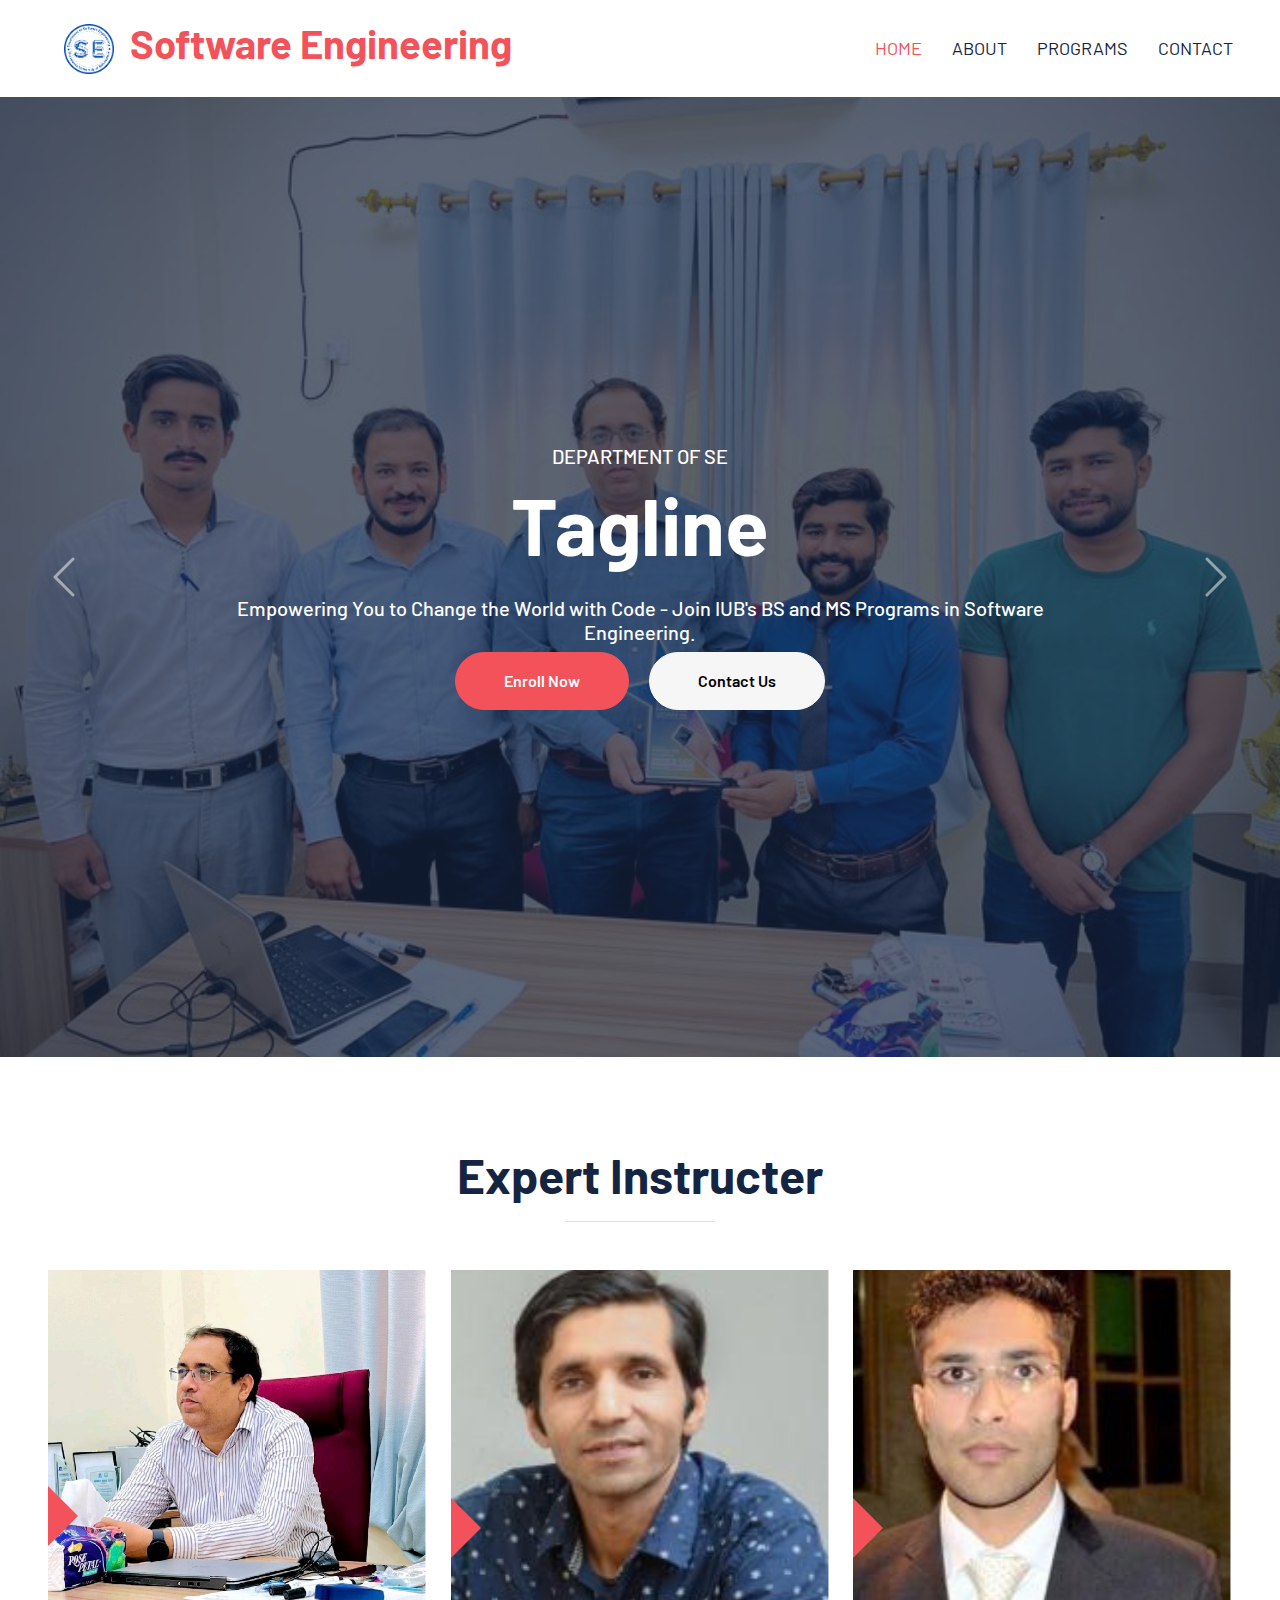
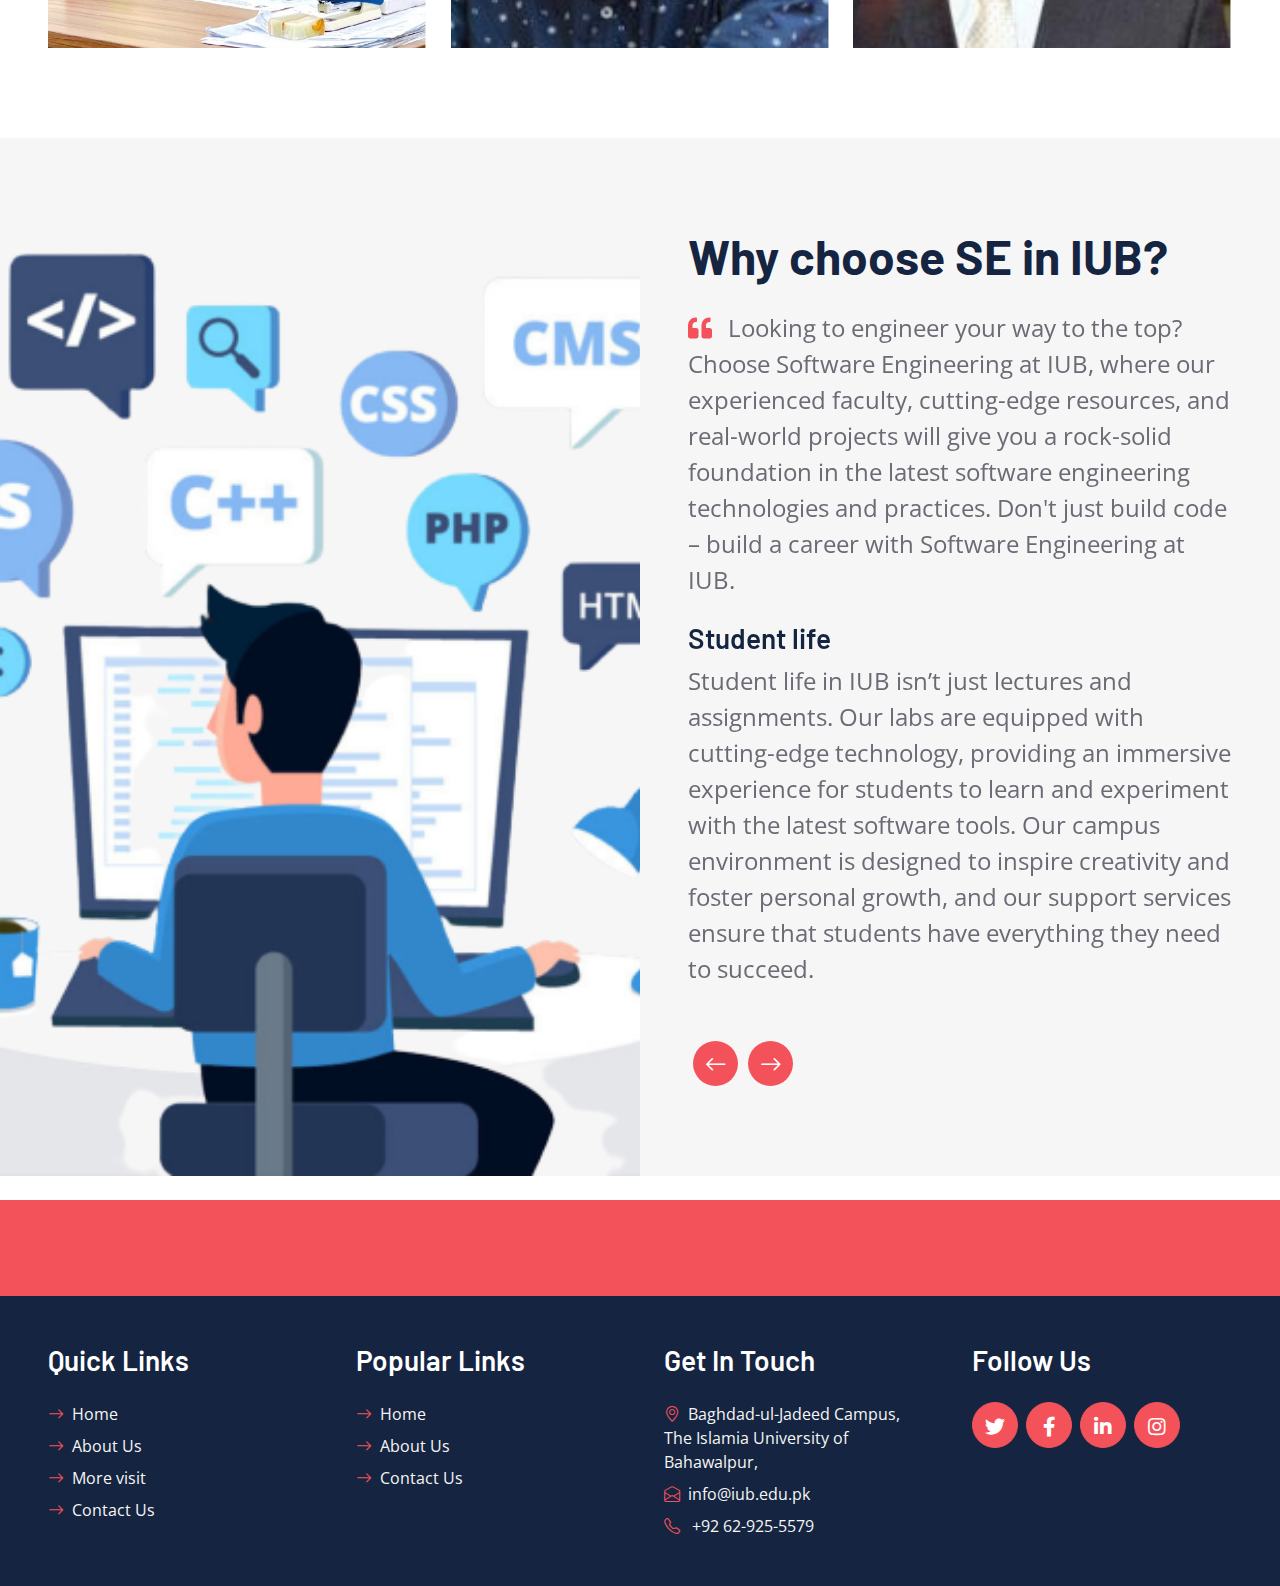
<file: index.html>
<!DOCTYPE html>
<html lang="en">

<head>
    <meta charset="utf-8">
    <title>Home</title>
    <meta content="width=device-width, initial-scale=1.0" name="viewport">
    <meta content="Free HTML Templates" name="keywords">
    <meta content="Free HTML Templates" name="description">

    <!-- Favicon -->
    <link href="img/favicon.ico" rel="icon">

    <!-- Google Web Fonts -->
    <link rel="preconnect" href="https://fonts.googleapis.com">
    <link rel="preconnect" href="https://fonts.gstatic.com" crossorigin>
    <link
        href="https://fonts.googleapis.com/css2?family=Barlow:wght@500;600;700&family=Open+Sans:wght@400;600&display=swap"
        rel="stylesheet">

    <!-- Icon Font Stylesheet -->
    <link href="https://cdnjs.cloudflare.com/ajax/libs/font-awesome/5.10.0/css/all.min.css" rel="stylesheet">
    <link href="https://cdn.jsdelivr.net/npm/bootstrap-icons@1.4.1/font/bootstrap-icons.css" rel="stylesheet">

    <!-- Libraries Stylesheet -->
    <link href="lib/owlcarousel/assets/owl.carousel.min.css" rel="stylesheet">

    <!-- Customized Bootstrap Stylesheet -->
    <link href="css/bootstrap.min.css" rel="stylesheet">

    <!-- Template Stylesheet -->
    <link href="css/style.css" rel="stylesheet">
</head>

<div>



    <!-- Navbar Start -->
    <nav class="navbar navbar-expand-lg bg-white navbar-light shadow-sm px-5 py-3 py-lg-0">
        <a href="index.html" class="navbar-brand p-0">
            <h1 class="m-0  text-primary"><img src="assets/SE.png" width="50px" height="50px" class="m-3"
                    alt="">Software Engineering</h1>
        </a>
        <button class="navbar-toggler" type="button" data-bs-toggle="collapse" data-bs-target="#navbarCollapse">
            <span class="navbar-toggler-icon"></span>
        </button>
        <div class="collapse navbar-collapse" id="navbarCollapse">
            <div class="navbar-nav ms-auto py-0 me-n3">
                <a href="index.html" class="nav-item nav-link active">Home</a>
                <a href="About.html" class="nav-item nav-link">About</a>
                <a href="Programs.html" class="nav-item nav-link">Programs</a>

                <a href="contect.html" class="nav-item nav-link">Contact</a>
            </div>
        </div>
    </nav>
    <!-- Navbar End -->


    <!-- Carousel Start -->
    <div class="container-fluid p-0">
        <div id="header-carousel" class="carousel slide carousel-fade" data-bs-ride="carousel">
            <div class="carousel-inner">
                <div class="carousel-item active">
                    <img class="w-100" src="assets/image_3.jpg" alt="Image">
                    <div class="carousel-caption d-flex flex-column align-items-center justify-content-center">
                        <div class="p-3" style="max-width: 900px;">
                            <h5 class="text-white text-uppercase">Department of SE</h5>
                            <h2 class="display-1 text-white mb-md-4">Tagline</h2>
                            <h5 class="text-white">Empowering You to Change the World with Code - Join IUB's BS and MS
                                Programs in Software Engineering.</h5>
                            <a href="https://www.iub.edu.pk/"
                                class="btn btn-primary py-md-3 px-md-5 me-3 rounded-pill">Enroll Now</a>
                            <a href="contect.html" class="btn btn-secondary py-md-3 px-md-5 rounded-pill">Contact Us</a>
                        </div>
                    </div>
                </div>
                <div class="carousel-item">
                    <img class="w-100" src="assets/image_2.jpg" alt="Image">
                    <div class="carousel-caption d-flex flex-column align-items-center justify-content-center">
                        <div class="p-3" style="max-width: 900px;">
                            <h5 class="text-white text-uppercase">Department of SE</h5>
                            <h2 class="display-1 text-white mb-md-4">Tagline</h2>
                            <h5 class="text-white">Empowering You to Change the World with Code - Join IUB's BS and MS
                                Programs in Software Engineering.</h5>
                            <a href="https://www.iub.edu.pk/"
                                class="btn btn-primary py-md-3 px-md-5 me-3 rounded-pill">Enroll Now</a>
                            <a href="contect.html" class="btn btn-secondary py-md-3 px-md-5 rounded-pill">Contact Us</a>
                        </div>
                    </div>
                </div>
            </div>
            <button class="carousel-control-prev" type="button" data-bs-target="#header-carousel" data-bs-slide="prev">
                <span class="carousel-control-prev-icon" aria-hidden="true"></span>
                <span class="visually-hidden">Previous</span>
            </button>
            <button class="carousel-control-next" type="button" data-bs-target="#header-carousel" data-bs-slide="next">
                <span class="carousel-control-next-icon" aria-hidden="true"></span>
                <span class="visually-hidden">Next</span>
            </button>
        </div>
    </div>
    <!-- Carousel End -->


    <!-- Team Start -->
    <div class="container-fluid py-6 px-5">
        <div class="text-center mx-auto mb-5" style="max-width: 600px;">
            <h1 class="display-5 mb-0">Expert Instructer</h1>
            <hr class="w-25 mx-auto bg-primary">
        </div>
        <div class="row">
            <div class="col-lg-4">
                <div class="team-item position-relative overflow-hidden">
                    <img class="img-fluid w-100" src="assets/chairman.jpg" alt="">
                    <div class="team-text w-100 position-absolute top-50 text-center bg-primary p-4">
                        <h3 class="text-white">Dr.Nadeem Akhter</h3>
                        <p class="text-white text-uppercase mb-0">Chairman - Department of SE</p>
                    </div>
                </div>
            </div>
            <div class="col-lg-4">
                <div class="team-item position-relative overflow-hidden">
                    <img class="img-fluid w-100" src="assets/kazmisab.jpg" alt="">
                    <div class="team-text w-100 position-absolute top-50 text-center bg-primary p-4">
                        <h3 class="text-white">Dr. Syed Rafaqat Hussain</h3>
                        <p class="text-white text-uppercase mb-0">Associate Professor | Deputy Director (QEC)
                            PhD-Computer Science</p>
                    </div>
                </div>
            </div>
            <div class="col-lg-4">
                <div class="team-item position-relative overflow-hidden">
                    <img class="img-fluid w-100" src="assets/thumb-daler-1638340928.jpg" alt="">
                    <div class="team-text w-100 position-absolute top-50 text-center bg-primary p-4">
                        <h3 class="text-white">Dr. Malik Daler Ali Awan</h3>
                        <p class="text-white text-uppercase mb-0">Lecturer | PhD (Doctor of Philosophy in Computer
                            Science)</p>
                    </div>
                </div>
            </div>
        </div>
    </div>
    <!-- Team End -->


    <!-- Testimonial Start -->
    <div class="container-fluid bg-secondary p-0">
        <div class="row g-0">
            <div class="col-lg-6" style="min-height: 500px;">
                <div class="position-relative h-100">
                    <img class="position-absolute w-100 h-100" src="assets/header.png" style="object-fit: cover;">
                </div>
            </div>
            <div class="col-lg-6 py-6 px-5">
                <h1 class="display-5 mb-4">Why choose SE in IUB?</h1>
                <div class="owl-carousel testimonial-carousel">
                    <div class="testimonial-item">
                        <p class="fs-4 fw-normal mb-4"><i class="fa fa-quote-left text-primary me-3"></i>Looking to
                            engineer your way to the top? Choose Software Engineering at IUB, where our experienced
                            faculty, cutting-edge resources, and real-world projects will give you a rock-solid
                            foundation in the latest software engineering technologies and practices. Don't just build
                            code – build a career with Software Engineering at IUB.</p>
                        <h3>Student life</h3>
                        <p class="fs-4 fw-normal mb-4">Student life in IUB isn’t just lectures and assignments. Our labs
                            are equipped with
                            cutting-edge technology, providing an immersive experience for students to learn and
                            experiment with the latest software tools. Our campus environment is designed to inspire
                            creativity and foster personal growth, and our support services ensure that students have
                            everything they need to succeed.</p>
                        <div class="d-flex align-items-center">


                        </div>
                    </div>
                    <div class="testimonial-item">
                        <h3>Current students</h3>
                        <p class="fs-4 fw-normal mb-4"><i class="fa fa-quote-left text-primary me-3"></i>As a current
                            student, you'll have access to our cutting-edge labs, state-of-the-art software, and
                            exceptional faculty. Our support services, including academic advising and career
                            counseling, are here to help you navigate your academic journey and prepare for your future
                            career.
                        </p>
                        
                    </div>
                </div>
            </div>
        </div>
    </div><br>
    <!-- Testimonial End -->


    


    <!-- Footer Start -->
    <div class="container-fluid bg-primary text-secondary p-5">
        <div class="row g-5">
            <!-- <div class="col-12 text-center">
                <h1 class="display-5 mb-4">Stay Update!!!</h1>
                <form class="mx-auto" style="max-width: 600px;">
                    <div class="input-group">
                        <input type="text" class="form-control border-white p-3" placeholder="Your Email">
                        <button class="btn btn-dark px-4">Sign Up</button>
                    </div>
                </form>
            </div> -->
        </div>
    </div>
    <div class="container-fluid bg-dark text-secondary p-5">
        <div class="row g-5">
            <div class="col-lg-3 col-md-6">
                <h3 class="text-white mb-4">Quick Links</h3>
                <div class="d-flex flex-column justify-content-start">
                    <a class="text-secondary mb-2" href="index.html"><i class="bi bi-arrow-right text-primary me-2"></i>Home</a>
                    <a class="text-secondary mb-2" href="About.html"><i class="bi bi-arrow-right text-primary me-2"></i>About
                        Us</a>
                   
                    <a class="text-secondary mb-2" href="https://www.iub.edu.pk/"><i class="bi bi-arrow-right text-primary me-2"></i>More
                        visit</a>
                    <a class="text-secondary" href="#"><i class="bi bi-arrow-right text-primary me-2"></i>Contact Us</a>
                </div>
            </div>
            <div class="col-lg-3 col-md-6">
                <h3 class="text-white mb-4">Popular Links</h3>
                <div class="d-flex flex-column justify-content-start">
                    <a class="text-secondary mb-2" href="index.html"><i class="bi bi-arrow-right text-primary me-2"></i>Home</a>
                    <a class="text-secondary mb-2" href="About.html"><i class="bi bi-arrow-right text-primary me-2"></i>About
                        Us</a>
                    
                    
                    <a class="text-secondary" href="contect.html"><i class="bi bi-arrow-right text-primary me-2"></i>Contact Us</a>
                </div>
            </div>
            <div class="col-lg-3 col-md-6">
                <h3 class="text-white mb-4">Get In Touch</h3>
                <p class="mb-2"><i class="bi bi-geo-alt text-primary me-2"></i>Baghdad-ul-Jadeed Campus, The Islamia University of Bahawalpur,</p>
                <p class="mb-2"><i class="bi bi-envelope-open text-primary me-2"></i>info@iub.edu.pk</p>
                <p class="mb-0"><i class="bi bi-telephone text-primary me-2"></i> +92 62-925-5579 </p>
            </div>
            <div class="col-lg-3 col-md-6">
                <h3 class="text-white mb-4">Follow Us</h3>
                <div class="d-flex">
                    <a class="btn btn-lg btn-primary btn-lg-square rounded-circle me-2" href="#"><i
                            class="fab fa-twitter fw-normal"></i></a>
                    <a class="btn btn-lg btn-primary btn-lg-square rounded-circle me-2" href="#"><i
                            class="fab fa-facebook-f fw-normal"></i></a>
                    <a class="btn btn-lg btn-primary btn-lg-square rounded-circle me-2" href="#"><i
                            class="fab fa-linkedin-in fw-normal"></i></a>
                    <a class="btn btn-lg btn-primary btn-lg-square rounded-circle" href="#"><i
                            class="fab fa-instagram fw-normal"></i></a>
                </div>
            </div>
        </div>
    </div>
    
    <!-- Footer End -->


    <!-- Back to Top -->
    <a href="#" class="btn btn-lg btn-primary btn-lg-square rounded-circle back-to-top"><i
            class="bi bi-arrow-up"></i></a>


    <!-- JavaScript Libraries -->
    <script src="https://code.jquery.com/jquery-3.4.1.min.js"></script>
    <script src="https://cdn.jsdelivr.net/npm/bootstrap@5.0.0/dist/js/bootstrap.bundle.min.js"></script>
    <script src="lib/easing/easing.min.js"></script>
    <script src="lib/waypoints/waypoints.min.js"></script>
    <script src="lib/owlcarousel/owl.carousel.min.js"></script>

    <!--  Javascript -->
    <script src="js/main.js"></script>
    </body>

</html>
</file>
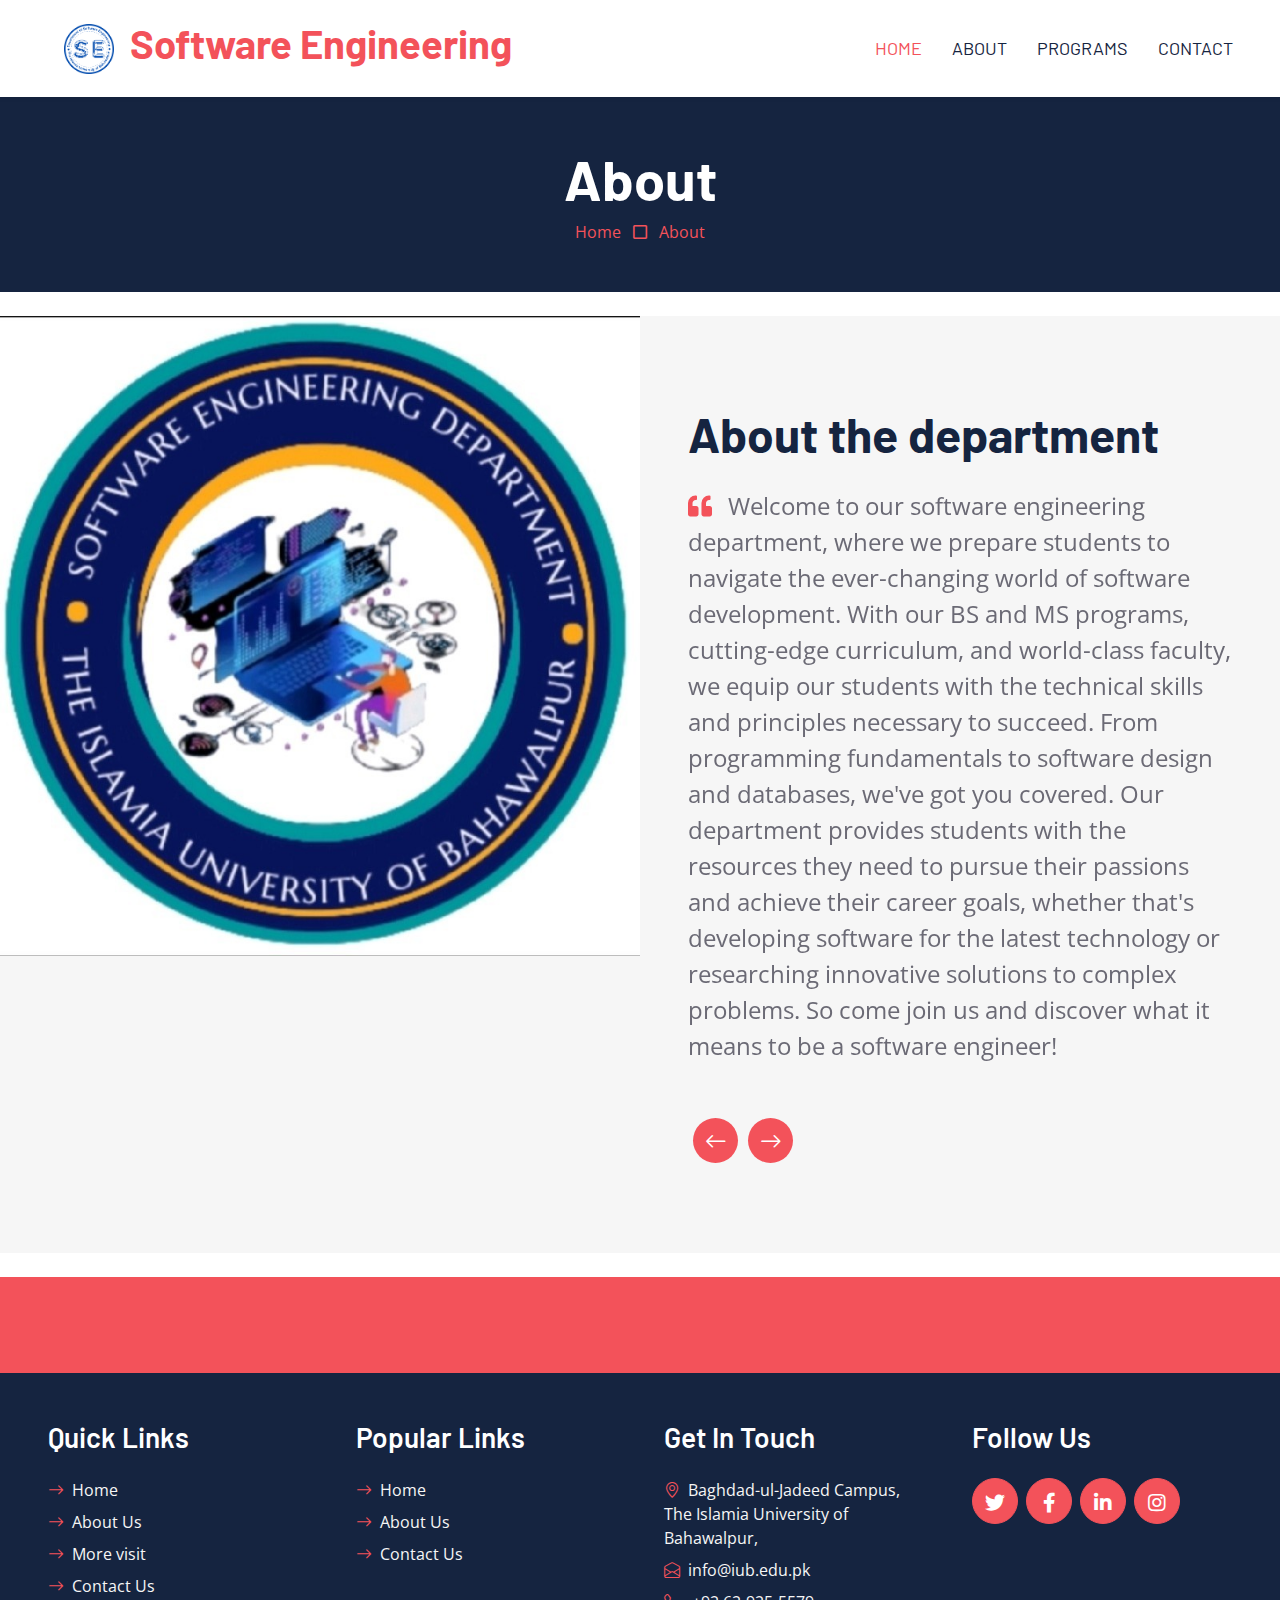
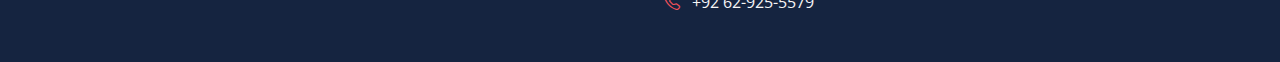
<file: About.html>
<!DOCTYPE html>
<html lang="en">

<head>
    <meta charset="utf-8">
    <title>About</title>
    <meta content="width=device-width, initial-scale=1.0" name="viewport">
    <meta content="Free HTML Templates" name="keywords">
    <meta content="Free HTML Templates" name="description">

    <!-- Favicon -->
    <link href="img/favicon.ico" rel="icon">

    <!-- Google Web Fonts -->
    <link rel="preconnect" href="https://fonts.googleapis.com">
    <link rel="preconnect" href="https://fonts.gstatic.com" crossorigin>
    <link
        href="https://fonts.googleapis.com/css2?family=Barlow:wght@500;600;700&family=Open+Sans:wght@400;600&display=swap"
        rel="stylesheet">

    <!-- Icon Font Stylesheet -->
    <link href="https://cdnjs.cloudflare.com/ajax/libs/font-awesome/5.10.0/css/all.min.css" rel="stylesheet">
    <link href="https://cdn.jsdelivr.net/npm/bootstrap-icons@1.4.1/font/bootstrap-icons.css" rel="stylesheet">

    <!-- Libraries Stylesheet -->
    <link href="lib/owlcarousel/assets/owl.carousel.min.css" rel="stylesheet">

    <!-- Customized Bootstrap Stylesheet -->
    <link href="css/bootstrap.min.css" rel="stylesheet">

    <!-- Template Stylesheet -->
    <link href="css/style.css" rel="stylesheet">
</head>

<div>

    <!-- Navbar Start -->
    <nav class="navbar navbar-expand-lg bg-white navbar-light shadow-sm px-5 py-3 py-lg-0">
        <a href="index.html" class="navbar-brand p-0">
            <h1 class="m-0  text-primary"><img src="assets/SE.png" width="50px" height="50px" class="m-3"
                    alt="">Software Engineering</h1>
        </a>
        <button class="navbar-toggler" type="button" data-bs-toggle="collapse" data-bs-target="#navbarCollapse">
            <span class="navbar-toggler-icon"></span>
        </button>
        <div class="collapse navbar-collapse" id="navbarCollapse">
            <div class="navbar-nav ms-auto py-0 me-n3">
                <a href="index.html" class="nav-item nav-link active">Home</a>
                <a href="About.html" class="nav-item nav-link">About</a>
                <a href="Programs.html" class="nav-item nav-link">Programs</a>

                <a href="contect.html" class="nav-item nav-link">Contact</a>
            </div>
        </div>
    </nav>
    <!-- Navbar End -->

    <!-- Page Header Start -->
    <div class="container-fluid bg-dark p-5">
        <div class="row">
            <div class="col-12 text-center">
                <h1 class="display-4 text-white">About</h1>
                <a href="index.html">Home</a>
                <i class="far fa-square text-primary px-2"></i>
                <a href="About.html">About</a>
            </div>
        </div>
    </div><br>
    <!-- Page Header End -->

    <!-- Testimonial Start -->
    <div class="container-fluid bg-secondary p-0">
        <div class="row g-0">
            <div class="col-lg-6" style="min-height: 500px;">
                <div class="position-relative h-100">
                    <img class="position-absolute w-10px h-10px" src="assets/logo 2.jpg" style="object-fit: cover;" width="100%">
                </div>
            </div>
            <div class="col-lg-6 py-6 px-5">
                <h1 class="display-5 mb-4">About the department</h1>
                <div class="owl-carousel testimonial-carousel">
                    <div class="testimonial-item">
                        <p class="fs-4 fw-normal mb-4"><i class="fa fa-quote-left text-primary me-3"></i>Welcome to our
                            software engineering department, where we prepare students to navigate the ever-changing
                            world of software development. With our BS and MS programs, cutting-edge curriculum, and
                            world-class faculty, we equip our students with the technical skills and principles
                            necessary to succeed. From programming fundamentals to software design and databases, we've
                            got you covered. Our department provides students with the resources they need to pursue
                            their passions and achieve their career goals, whether that's developing software for the
                            latest technology or researching innovative solutions to complex problems. So come join us
                            and discover what it means to be a software engineer!</p>


                        <div class="d-flex align-items-center">


                        </div>
                    </div>
                    <div class="testimonial-item">
                        <h3>Academics</h3>
                        <p class="fs-4 fw-normal mb-4"><i class="fa fa-quote-left text-primary me-3"></i>Our software
                            engineering program features a credit hour system covering programming, software design, and
                            databases. With a rigorous curriculum, we prepare students with technical skills and
                            principles for success in the field. Our tailored education and research opportunities equip
                            students for their chosen career path.</p>

                    </div>
                </div>
            </div>
        </div>
    </div><br>
    <!-- Testimonial End -->

    <!-- Footer Start -->
    <div class="container-fluid bg-primary text-secondary p-5">
        <div class="row g-5">
            <!-- <div class="col-12 text-center">
                <h1 class="display-5 mb-4">Stay Update!!!</h1>
                <form class="mx-auto" style="max-width: 600px;">
                    <div class="input-group">
                        <input type="text" class="form-control border-white p-3" placeholder="Your Email">
                        <button class="btn btn-dark px-4">Sign Up</button>
                    </div>
                </form>
            </div> -->
        </div>
    </div>
    <div class="container-fluid bg-dark text-secondary p-5">
        <div class="row g-5">
            <div class="col-lg-3 col-md-6">
                <h3 class="text-white mb-4">Quick Links</h3>
                <div class="d-flex flex-column justify-content-start">
                    <a class="text-secondary mb-2" href="index.html"><i
                            class="bi bi-arrow-right text-primary me-2"></i>Home</a>
                    <a class="text-secondary mb-2" href="About.html"><i
                            class="bi bi-arrow-right text-primary me-2"></i>About
                        Us</a>

                    <a class="text-secondary mb-2" href="https://www.iub.edu.pk/"><i
                            class="bi bi-arrow-right text-primary me-2"></i>More
                        visit</a>
                    <a class="text-secondary" href="#"><i class="bi bi-arrow-right text-primary me-2"></i>Contact Us</a>
                </div>
            </div>
            <div class="col-lg-3 col-md-6">
                <h3 class="text-white mb-4">Popular Links</h3>
                <div class="d-flex flex-column justify-content-start">
                    <a class="text-secondary mb-2" href="index.html"><i
                            class="bi bi-arrow-right text-primary me-2"></i>Home</a>
                    <a class="text-secondary mb-2" href="About.html"><i
                            class="bi bi-arrow-right text-primary me-2"></i>About
                        Us</a>


                    <a class="text-secondary" href="contect.html"><i
                            class="bi bi-arrow-right text-primary me-2"></i>Contact Us</a>
                </div>
            </div>
            <div class="col-lg-3 col-md-6">
                <h3 class="text-white mb-4">Get In Touch</h3>
                <p class="mb-2"><i class="bi bi-geo-alt text-primary me-2"></i>Baghdad-ul-Jadeed Campus, The Islamia
                    University of Bahawalpur,</p>
                <p class="mb-2"><i class="bi bi-envelope-open text-primary me-2"></i>info@iub.edu.pk</p>
                <p class="mb-0"><i class="bi bi-telephone text-primary me-2"></i> +92 62-925-5579 </p>
            </div>
            <div class="col-lg-3 col-md-6">
                <h3 class="text-white mb-4">Follow Us</h3>
                <div class="d-flex">
                    <a class="btn btn-lg btn-primary btn-lg-square rounded-circle me-2" href="#"><i
                            class="fab fa-twitter fw-normal"></i></a>
                    <a class="btn btn-lg btn-primary btn-lg-square rounded-circle me-2" href="#"><i
                            class="fab fa-facebook-f fw-normal"></i></a>
                    <a class="btn btn-lg btn-primary btn-lg-square rounded-circle me-2" href="#"><i
                            class="fab fa-linkedin-in fw-normal"></i></a>
                    <a class="btn btn-lg btn-primary btn-lg-square rounded-circle" href="#"><i
                            class="fab fa-instagram fw-normal"></i></a>
                </div>
            </div>
        </div>
    </div>

    <!-- Footer End -->


    <!-- Back to Top -->
    <a href="#" class="btn btn-lg btn-primary btn-lg-square rounded-circle back-to-top"><i
            class="bi bi-arrow-up"></i></a>


    <!-- JavaScript Libraries -->
    <script src="https://code.jquery.com/jquery-3.4.1.min.js"></script>
    <script src="https://cdn.jsdelivr.net/npm/bootstrap@5.0.0/dist/js/bootstrap.bundle.min.js"></script>
    <script src="lib/easing/easing.min.js"></script>
    <script src="lib/waypoints/waypoints.min.js"></script>
    <script src="lib/owlcarousel/owl.carousel.min.js"></script>

    <!--  Javascript -->
    <script src="js/main.js"></script>
    </body>

</html>
</file>
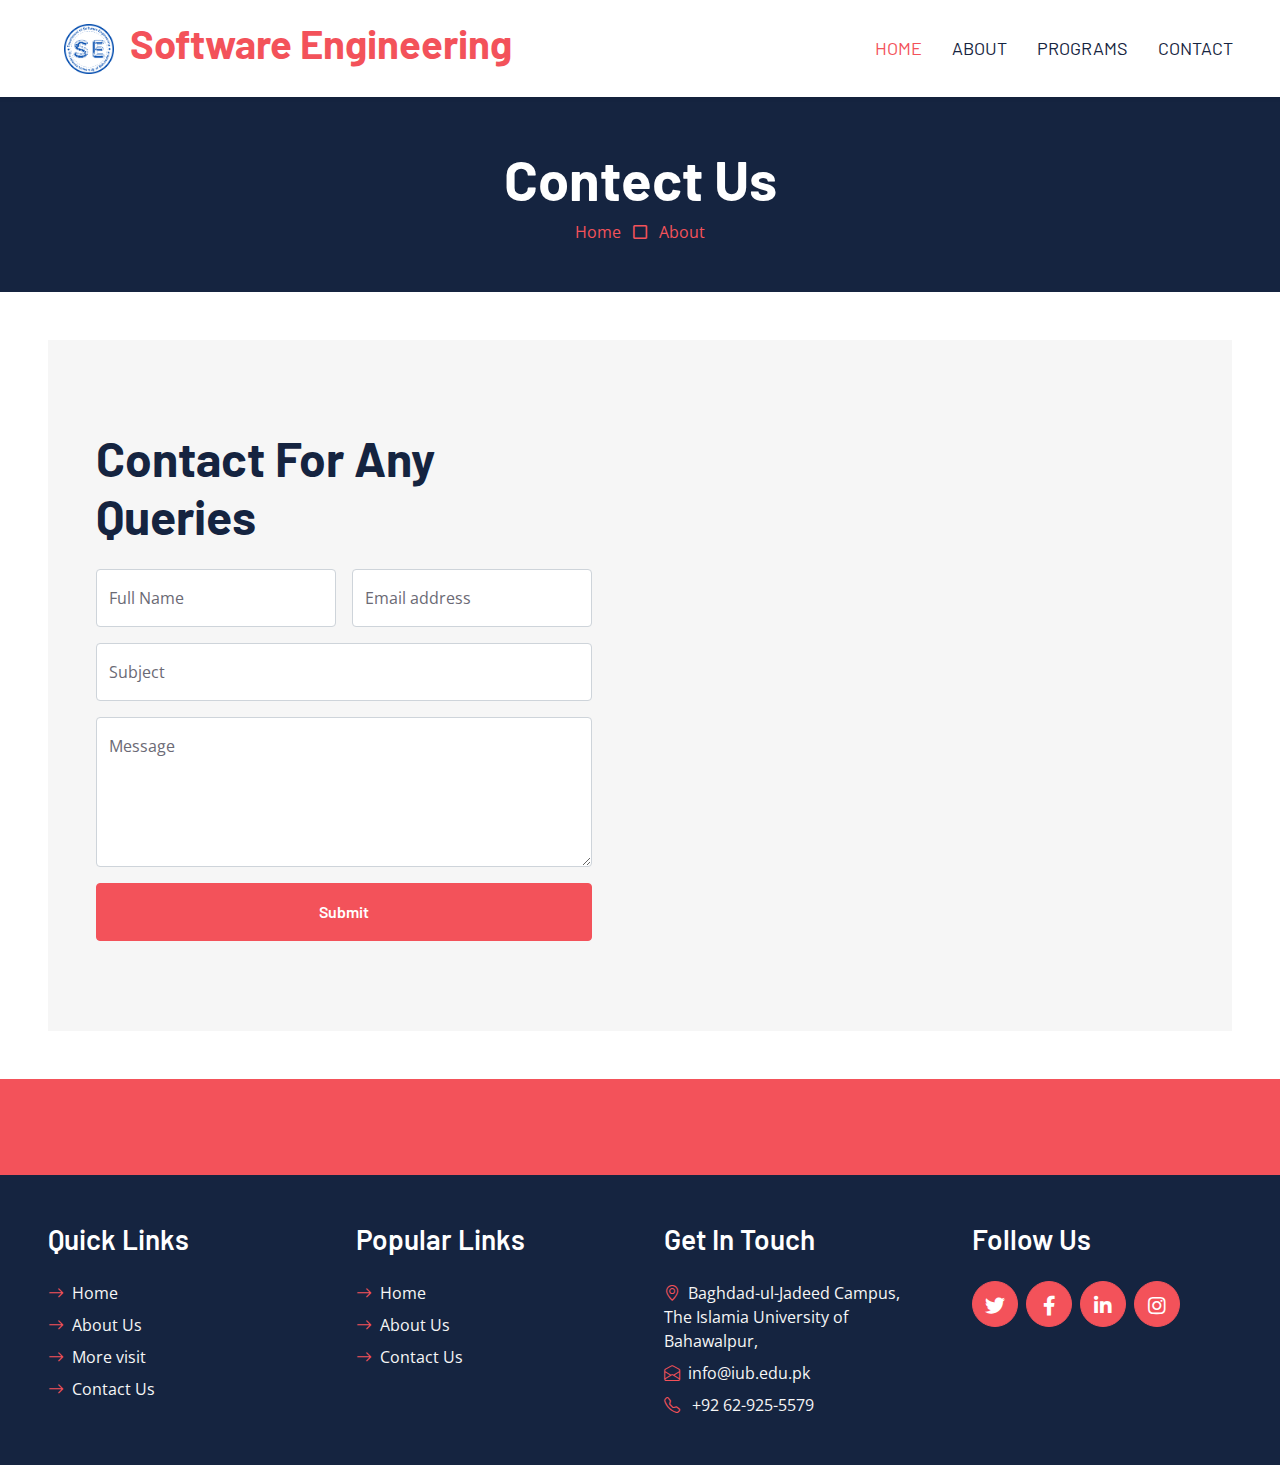
<file: contect.html>
<!DOCTYPE html>
<html lang="en">

<head>
    <meta charset="utf-8">
    <title>Content Us</title>
    <meta content="width=device-width, initial-scale=1.0" name="viewport">
    <meta content="Free HTML Templates" name="keywords">
    <meta content="Free HTML Templates" name="description">

    <!-- Favicon -->
    <link href="img/favicon.ico" rel="icon">

    <!-- Google Web Fonts -->
    <link rel="preconnect" href="https://fonts.googleapis.com">
    <link rel="preconnect" href="https://fonts.gstatic.com" crossorigin>
    <link
        href="https://fonts.googleapis.com/css2?family=Barlow:wght@500;600;700&family=Open+Sans:wght@400;600&display=swap"
        rel="stylesheet">

    <!-- Icon Font Stylesheet -->
    <link href="https://cdnjs.cloudflare.com/ajax/libs/font-awesome/5.10.0/css/all.min.css" rel="stylesheet">
    <link href="https://cdn.jsdelivr.net/npm/bootstrap-icons@1.4.1/font/bootstrap-icons.css" rel="stylesheet">

    <!-- Libraries Stylesheet -->
    <link href="lib/owlcarousel/assets/owl.carousel.min.css" rel="stylesheet">

    <!-- Customized Bootstrap Stylesheet -->
    <link href="css/bootstrap.min.css" rel="stylesheet">

    <!-- Template Stylesheet -->
    <link href="css/style.css" rel="stylesheet">
</head>

<div>



    <!-- Navbar Start -->
    <nav class="navbar navbar-expand-lg bg-white navbar-light shadow-sm px-5 py-3 py-lg-0">
        <a href="index.html" class="navbar-brand p-0">
            <h1 class="m-0  text-primary"><img src="assets/SE.png" width="50px" height="50px" class="m-3"
                    alt="">Software Engineering</h1>
        </a>
        <button class="navbar-toggler" type="button" data-bs-toggle="collapse" data-bs-target="#navbarCollapse">
            <span class="navbar-toggler-icon"></span>
        </button>
        <div class="collapse navbar-collapse" id="navbarCollapse">
            <div class="navbar-nav ms-auto py-0 me-n3">
                <a href="index.html" class="nav-item nav-link active">Home</a>
                <a href="About.html" class="nav-item nav-link">About</a>
                <a href="Programs.html" class="nav-item nav-link">Programs</a>

                <a href="contect.html" class="nav-item nav-link">Contact</a>
            </div>
        </div>
    </nav>
    <!-- Navbar End -->

    <!-- Page Header Start -->
    <div class="container-fluid bg-dark p-5">
        <div class="row">
            <div class="col-12 text-center">
                <h1 class="display-4 text-white">Contect Us</h1>
                <a href="index.html">Home</a>
                <i class="far fa-square text-primary px-2"></i>
                <a href="About.html">About</a>
            </div>
        </div>
    </div>
    <!-- Page Header End -->

 <!-- Contact Start -->
 <div class="m-5 ">
 <div class="container-fluid bg-secondary px-0">
    <div class="row g-0">
        <div class="col-lg-6 py-6 px-5">
            <h1 class="display-5 mb-4">Contact For Any Queries</h1>
            <form>
                <div class="row g-3">
                    <div class="col-6">
                        <div class="form-floating">
                            <input type="text" class="form-control" id="form-floating-1" placeholder="John Doe">
                            <label class="Email" for="form-floating-1 align-items-center">Full Name</label>
                        </div>
                    </div>
                    <div class="col-6">
                        <div class="form-floating">
                            <input type="email" class="form-control" id="form-floating-2" placeholder="name@example.com">
                            <label class="Email" for="form-floating-2">Email address</label>
                        </div>
                    </div>
                    <div class="col-12">
                        <div class="form-floating">
                            <input type="text" class="form-control" id="form-floating-3" placeholder="Subject">
                            <label for="form-floating-3">Subject</label>
                        </div>
                    </div>
                    <div class="col-12">
                        <div class="form-floating">
                            <textarea class="form-control" placeholder="Message" id="form-floating-4" style="height: 150px"></textarea>
                            <label for="form-floating-4">Message</label>
                          </div>
                    </div>
                    <div class="col-12">
                        <button class="btn btn-primary w-100 py-3" type="submit">Submit</button>
                    </div>
                </div>
            </form>
        </div>
       
        </div>
    </div>
</div></div>
<!-- Contact End -->

    <!-- Footer Start -->
    <div class="container-fluid bg-primary text-secondary p-5">
        <div class="row g-5">
            <!-- <div class="col-12 text-center">
                <h1 class="display-5 mb-4">Stay Update!!!</h1>
                <form class="mx-auto" style="max-width: 600px;">
                    <div class="input-group">
                        <input type="text" class="form-control border-white p-3" placeholder="Your Email">
                        <button class="btn btn-dark px-4">Sign Up</button>
                    </div>
                </form>
            </div> -->
        </div>
    </div>
    <div class="container-fluid bg-dark text-secondary p-5">
        <div class="row g-5">
            <div class="col-lg-3 col-md-6">
                <h3 class="text-white mb-4">Quick Links</h3>
                <div class="d-flex flex-column justify-content-start">
                    <a class="text-secondary mb-2" href="index.html"><i
                            class="bi bi-arrow-right text-primary me-2"></i>Home</a>
                    <a class="text-secondary mb-2" href="About.html"><i
                            class="bi bi-arrow-right text-primary me-2"></i>About
                        Us</a>

                    <a class="text-secondary mb-2" href="https://www.iub.edu.pk/"><i
                            class="bi bi-arrow-right text-primary me-2"></i>More
                        visit</a>
                    <a class="text-secondary" href="#"><i class="bi bi-arrow-right text-primary me-2"></i>Contact Us</a>
                </div>
            </div>
            <div class="col-lg-3 col-md-6">
                <h3 class="text-white mb-4">Popular Links</h3>
                <div class="d-flex flex-column justify-content-start">
                    <a class="text-secondary mb-2" href="index.html"><i
                            class="bi bi-arrow-right text-primary me-2"></i>Home</a>
                    <a class="text-secondary mb-2" href="About.html"><i
                            class="bi bi-arrow-right text-primary me-2"></i>About
                        Us</a>


                    <a class="text-secondary" href="contect.html"><i
                            class="bi bi-arrow-right text-primary me-2"></i>Contact Us</a>
                </div>
            </div>
            <div class="col-lg-3 col-md-6">
                <h3 class="text-white mb-4">Get In Touch</h3>
                <p class="mb-2"><i class="bi bi-geo-alt text-primary me-2"></i>Baghdad-ul-Jadeed Campus, The Islamia
                    University of Bahawalpur,</p>
                <p class="mb-2"><i class="bi bi-envelope-open text-primary me-2"></i>info@iub.edu.pk</p>
                <p class="mb-0"><i class="bi bi-telephone text-primary me-2"></i> +92 62-925-5579 </p>
            </div>
            <div class="col-lg-3 col-md-6">
                <h3 class="text-white mb-4">Follow Us</h3>
                <div class="d-flex">
                    <a class="btn btn-lg btn-primary btn-lg-square rounded-circle me-2" href="#"><i
                            class="fab fa-twitter fw-normal"></i></a>
                    <a class="btn btn-lg btn-primary btn-lg-square rounded-circle me-2" href="#"><i
                            class="fab fa-facebook-f fw-normal"></i></a>
                    <a class="btn btn-lg btn-primary btn-lg-square rounded-circle me-2" href="#"><i
                            class="fab fa-linkedin-in fw-normal"></i></a>
                    <a class="btn btn-lg btn-primary btn-lg-square rounded-circle" href="#"><i
                            class="fab fa-instagram fw-normal"></i></a>
                </div>
            </div>
        </div>
    </div>

    <!-- Footer End -->


    <!-- Back to Top -->
    <a href="#" class="btn btn-lg btn-primary btn-lg-square rounded-circle back-to-top"><i
            class="bi bi-arrow-up"></i></a>


    <!-- JavaScript Libraries -->
    <script src="https://code.jquery.com/jquery-3.4.1.min.js"></script>
    <script src="https://cdn.jsdelivr.net/npm/bootstrap@5.0.0/dist/js/bootstrap.bundle.min.js"></script>
    <script src="lib/easing/easing.min.js"></script>
    <script src="lib/waypoints/waypoints.min.js"></script>
    <script src="lib/owlcarousel/owl.carousel.min.js"></script>

    <!--  Javascript -->
    <script src="js/main.js"></script>
    </body>

</html>
</file>
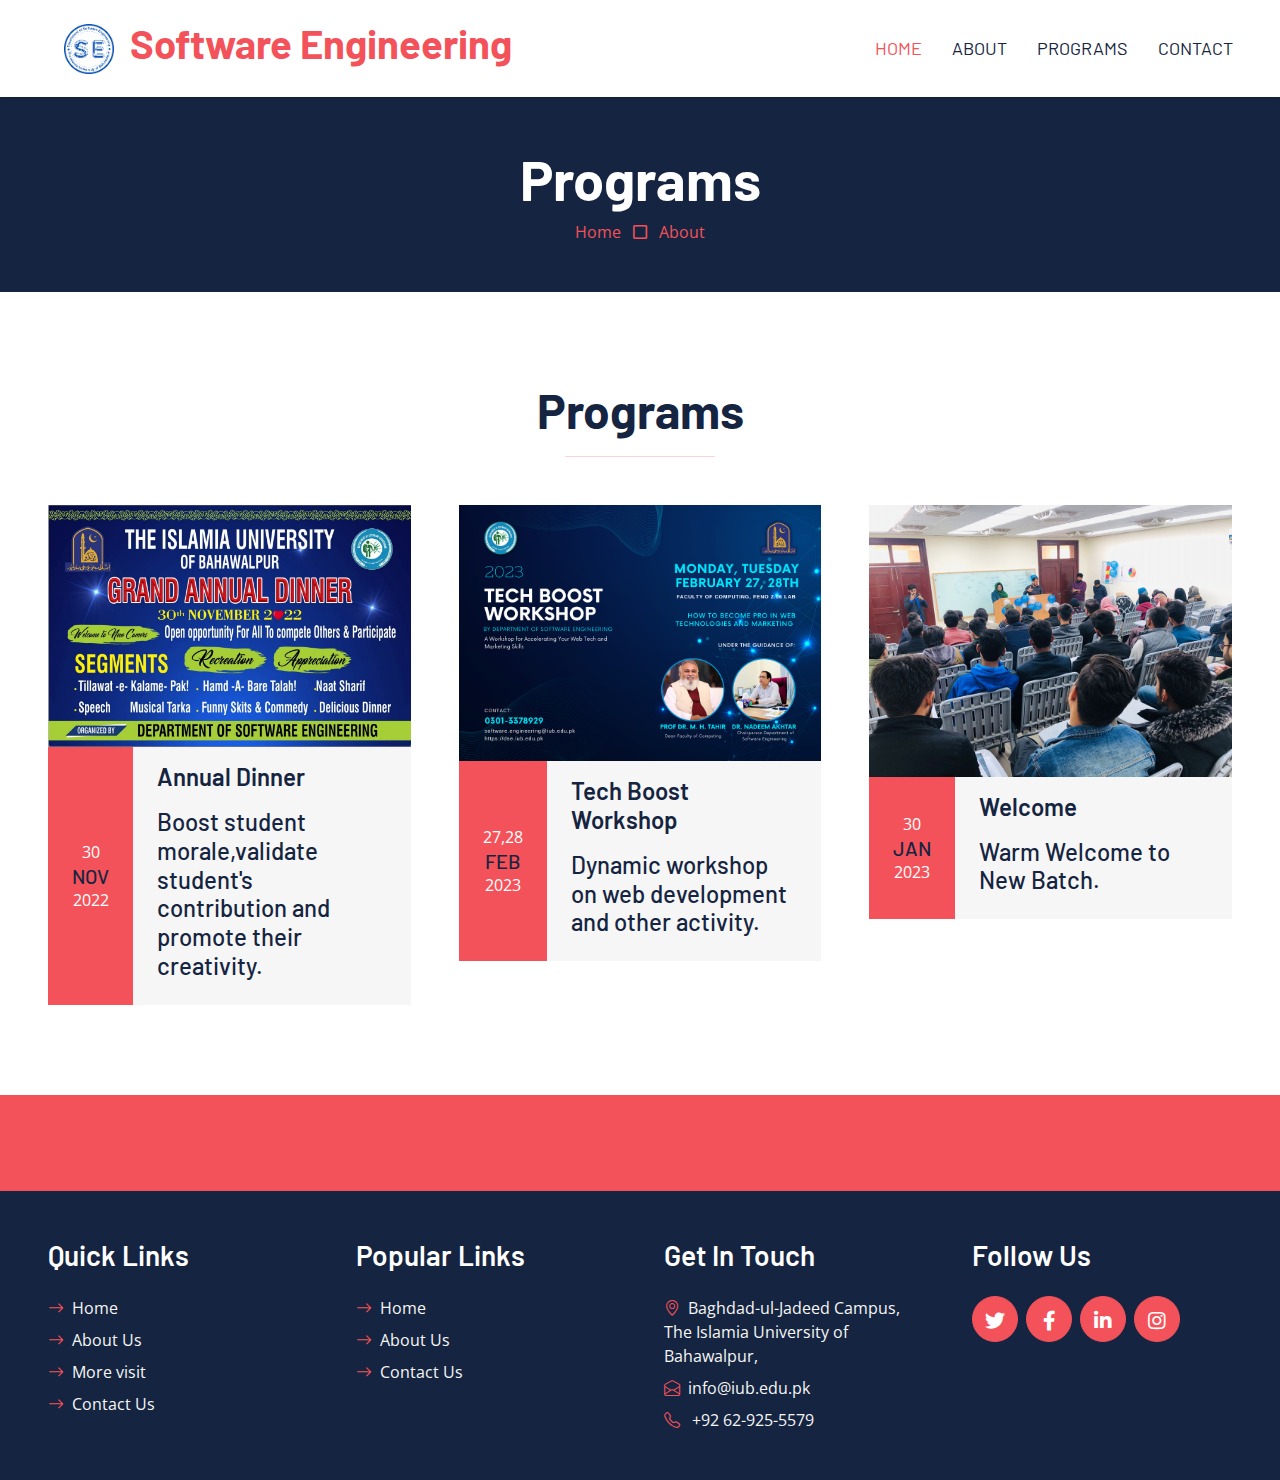
<file: Programs.html>
<!DOCTYPE html>
<html lang="en">

<head>
    <meta charset="utf-8">
    <title>Programs</title>
    <meta content="width=device-width, initial-scale=1.0" name="viewport">
    <meta content="Free HTML Templates" name="keywords">
    <meta content="Free HTML Templates" name="description">

    <!-- Favicon -->
    <link href="img/favicon.ico" rel="icon">

    <!-- Google Web Fonts -->
    <link rel="preconnect" href="https://fonts.googleapis.com">
    <link rel="preconnect" href="https://fonts.gstatic.com" crossorigin>
    <link
        href="https://fonts.googleapis.com/css2?family=Barlow:wght@500;600;700&family=Open+Sans:wght@400;600&display=swap"
        rel="stylesheet">

    <!-- Icon Font Stylesheet -->
    <link href="https://cdnjs.cloudflare.com/ajax/libs/font-awesome/5.10.0/css/all.min.css" rel="stylesheet">
    <link href="https://cdn.jsdelivr.net/npm/bootstrap-icons@1.4.1/font/bootstrap-icons.css" rel="stylesheet">

    <!-- Libraries Stylesheet -->
    <link href="lib/owlcarousel/assets/owl.carousel.min.css" rel="stylesheet">

    <!-- Customized Bootstrap Stylesheet -->
    <link href="css/bootstrap.min.css" rel="stylesheet">

    <!-- Template Stylesheet -->
    <link href="css/style.css" rel="stylesheet">
</head>

<div>



    <!-- Navbar Start -->
    <nav class="navbar navbar-expand-lg bg-white navbar-light shadow-sm px-5 py-3 py-lg-0">
        <a href="index.html" class="navbar-brand p-0">
            <h1 class="m-0  text-primary"><img src="assets/SE.png" width="50px" height="50px" class="m-3"
                    alt="">Software Engineering</h1>
        </a>
        <button class="navbar-toggler" type="button" data-bs-toggle="collapse" data-bs-target="#navbarCollapse">
            <span class="navbar-toggler-icon"></span>
        </button>
        <div class="collapse navbar-collapse" id="navbarCollapse">
            <div class="navbar-nav ms-auto py-0 me-n3">
                <a href="index.html" class="nav-item nav-link active">Home</a>
                <a href="About.html" class="nav-item nav-link">About</a>
                <a href="Programs.html" class="nav-item nav-link">Programs</a>

                <a href="contect.html" class="nav-item nav-link">Contact</a>
            </div>
        </div>
    </nav>
    <!-- Navbar End -->


   

    <!-- Page Header Start -->
    <div class="container-fluid bg-dark p-5">
        <div class="row">
            <div class="col-12 text-center">
                <h1 class="display-4 text-white">Programs</h1>
                <a href="index.html">Home</a>
                <i class="far fa-square text-primary px-2"></i>
                <a href="About.html">About</a>
            </div>
        </div>
    </div>
    <!-- Page Header End -->


<!-- Blog Start -->
<div class="container-fluid py-6 px-5">
    <div class="text-center mx-auto mb-5" style="max-width: 600px;">
        <h1 class="display-5 mb-0">Programs</h1>
        <hr class="w-25 mx-auto bg-primary">
    </div>
    <div class="row g-5">
        <div class="col-lg-4">
            <div class="blog-item">
                <div class="position-relative overflow-hidden">
                    <img class="img-fluid" src="assets/dinner.jpg" alt="">
                </div>
                <div class="bg-secondary d-flex">
                    <div class="flex-shrink-0 d-flex flex-column justify-content-center text-center bg-primary text-white px-4">
                        <span>30</span>
                        <h5 class="text-uppercase m-0">Nov</h5>
                        <span>2022</span>
                    </div>
                    <div class="d-flex flex-column justify-content-center py-3 px-4">
                        <div class="d-flex mb-2">
                            
                            <h4 class=" me-3 text-dark"></i>Annual Dinner</h4>
                        </div>
                        <a class="h4" href="">Boost student morale,validate student's contribution and promote their creativity.</a>
                    </div>
                </div>
            </div>
        </div>
        <div class="col-lg-4">
            <div class="blog-item">
                <div class="position-relative overflow-hidden">
                    <img class="img-fluid" src="assets/techbost.jpg" alt="">
                </div>
                <div class="bg-secondary d-flex">
                    <div class="flex-shrink-0 d-flex flex-column justify-content-center text-center bg-primary text-white px-4">
                        <span>27,28</span>
                        <h5 class="text-uppercase m-0">Feb</h5>
                        <span>2023</span>
                    </div>
                    <div class="d-flex flex-column justify-content-center py-3 px-4">
                        <div class="d-flex mb-2">
                           
                            <h4 class=""><i class=" "></i>Tech Boost Workshop</h4>
                        </div>
                        <a class="h4" href="">Dynamic workshop on web development and other activity.</a>
                    </div>
                </div>
            </div>
        </div>
        <div class="col-lg-4">
            <div class="blog-item">
                <div class="position-relative overflow-hidden">
                    <img class="img-fluid" src="assets/welcome.jpg" alt="">
                </div>
                <div class="bg-secondary d-flex">
                    <div class="flex-shrink-0 d-flex flex-column justify-content-center text-center bg-primary text-white px-4">
                        <span>30</span>
                        <h5 class="text-uppercase m-0">Jan</h5>
                        <span>2023</span>
                    </div>
                    <div class="d-flex flex-column justify-content-center py-3 px-4">
                        <div class="d-flex mb-2">
    
                            <h4 class=""><i class=""></i>Welcome</h4>
                        </div>
                        <a class="h4" href="">Warm Welcome to New Batch.</a>
                    </div>
                </div>
            </div>
        </div>
    </div>
</div>
<!-- Blog End -->

    <!-- Footer Start -->
    <div class="container-fluid bg-primary text-secondary p-5">
        <div class="row g-5">
            <!-- <div class="col-12 text-center">
                <h1 class="display-5 mb-4">Stay Update!!!</h1>
                <form class="mx-auto" style="max-width: 600px;">
                    <div class="input-group">
                        <input type="text" class="form-control border-white p-3" placeholder="Your Email">
                        <button class="btn btn-dark px-4">Sign Up</button>
                    </div>
                </form>
            </div> -->
        </div>
    </div>
    <div class="container-fluid bg-dark text-secondary p-5">
        <div class="row g-5">
            <div class="col-lg-3 col-md-6">
                <h3 class="text-white mb-4">Quick Links</h3>
                <div class="d-flex flex-column justify-content-start">
                    <a class="text-secondary mb-2" href="index.html"><i
                            class="bi bi-arrow-right text-primary me-2"></i>Home</a>
                    <a class="text-secondary mb-2" href="About.html"><i
                            class="bi bi-arrow-right text-primary me-2"></i>About
                        Us</a>

                    <a class="text-secondary mb-2" href="https://www.iub.edu.pk/"><i
                            class="bi bi-arrow-right text-primary me-2"></i>More
                        visit</a>
                    <a class="text-secondary" href="#"><i class="bi bi-arrow-right text-primary me-2"></i>Contact Us</a>
                </div>
            </div>
            <div class="col-lg-3 col-md-6">
                <h3 class="text-white mb-4">Popular Links</h3>
                <div class="d-flex flex-column justify-content-start">
                    <a class="text-secondary mb-2" href="index.html"><i
                            class="bi bi-arrow-right text-primary me-2"></i>Home</a>
                    <a class="text-secondary mb-2" href="About.html"><i
                            class="bi bi-arrow-right text-primary me-2"></i>About
                        Us</a>


                    <a class="text-secondary" href="contect.html"><i
                            class="bi bi-arrow-right text-primary me-2"></i>Contact Us</a>
                </div>
            </div>
            <div class="col-lg-3 col-md-6">
                <h3 class="text-white mb-4">Get In Touch</h3>
                <p class="mb-2"><i class="bi bi-geo-alt text-primary me-2"></i>Baghdad-ul-Jadeed Campus, The Islamia
                    University of Bahawalpur,</p>
                <p class="mb-2"><i class="bi bi-envelope-open text-primary me-2"></i>info@iub.edu.pk</p>
                <p class="mb-0"><i class="bi bi-telephone text-primary me-2"></i> +92 62-925-5579 </p>
            </div>
            <div class="col-lg-3 col-md-6">
                <h3 class="text-white mb-4">Follow Us</h3>
                <div class="d-flex">
                    <a class="btn btn-lg btn-primary btn-lg-square rounded-circle me-2" href="#"><i
                            class="fab fa-twitter fw-normal"></i></a>
                    <a class="btn btn-lg btn-primary btn-lg-square rounded-circle me-2" href="#"><i
                            class="fab fa-facebook-f fw-normal"></i></a>
                    <a class="btn btn-lg btn-primary btn-lg-square rounded-circle me-2" href="#"><i
                            class="fab fa-linkedin-in fw-normal"></i></a>
                    <a class="btn btn-lg btn-primary btn-lg-square rounded-circle" href="#"><i
                            class="fab fa-instagram fw-normal"></i></a>
                </div>
            </div>
        </div>
    </div>

    <!-- Footer End -->


    <!-- Back to Top -->
    <a href="#" class="btn btn-lg btn-primary btn-lg-square rounded-circle back-to-top"><i
            class="bi bi-arrow-up"></i></a>


    <!-- JavaScript Libraries -->
    <script src="https://code.jquery.com/jquery-3.4.1.min.js"></script>
    <script src="https://cdn.jsdelivr.net/npm/bootstrap@5.0.0/dist/js/bootstrap.bundle.min.js"></script>
    <script src="lib/easing/easing.min.js"></script>
    <script src="lib/waypoints/waypoints.min.js"></script>
    <script src="lib/owlcarousel/owl.carousel.min.js"></script>

    <!--  Javascript -->
    <script src="js/main.js"></script>
    </body>

</html>
</file>
<file: css/style.css>
/********** Template CSS **********/
:root {
    --primary: #F3525A;
    --secondary: #F6F6F6;
    --light: #FFFFFF;
    --dark: #152440;
}

h1,
h2,
.font-weight-bold {
    font-weight: 700 !important;
}

h3,
h4,
.font-weight-semi-bold {
    font-weight: 600 !important;
}

h5,
h6,
.font-weight-medium {
    font-weight: 500 !important;
}

.pt-6 {
    padding-top: 90px;
}

.pb-6 {
    padding-bottom: 90px;
}

.py-6 {
    padding-top: 90px;
    padding-bottom: 90px;
}

.btn {
    font-family: 'Barlow', sans-serif;
    font-weight: 600;
    transition: .5s;
}

.btn-primary {
    color: #FFFFFF;
}

.btn-square {
    width: 36px;
    height: 36px;
}

.btn-sm-square {
    width: 28px;
    height: 28px;
}

.btn-lg-square {
    width: 46px;
    height: 46px;
}

.btn-square,
.btn-sm-square,
.btn-lg-square {
    padding-left: 0;
    padding-right: 0;
    text-align: center;
}
label{
    align-self: center;
}
.back-to-top {
    position: fixed;
    display: none;
    right: 45px;
    bottom: 45px;
    z-index: 99;
}
input{
    align-self: center;
}
.Email{
    top: 15xpx;
}
.top-shape::before {
    position: absolute;
    content: "";
    width: 35px;
    height: 100%;
    top: 0;
    left: -17px;
    background: var(--primary);
    transform: skew(40deg);
}

.navbar-light .navbar-nav .nav-link {
    font-family: 'Barlow', sans-serif;
    padding: 35px 15px;
    font-size: 18px;
    text-transform: uppercase;
    color: var(--dark);
    outline: none;
    transition: .5s;
}

.sticky-top.navbar-light .navbar-nav .nav-link {
    padding: 20px 15px;
}

.navbar-light .navbar-nav .nav-link:hover,
.navbar-light .navbar-nav .nav-link.active {
    color: var(--primary);
}

@media (max-width: 991.98px) {
    .navbar-light .navbar-nav .nav-link  {
        padding: 10px 0;
    }
}

.carousel-caption {
    top: 0;
    left: 0;
    right: 0;
    bottom: 0;
    background: rgba(21, 36, 64, .7);
    z-index: 1;
}

@media (max-width: 576px) {
    .carousel-caption h5 {
        font-size: 14px;
        font-weight: 500 !important;
    }

    .carousel-caption h1 {
        font-size: 30px;
        font-weight: 600 !important;
    }
}

.carousel-control-prev,
.carousel-control-next {
    width: 10%;
}

.carousel-control-prev-icon,
.carousel-control-next-icon {
    width: 3rem;
    height: 3rem;
}

.service-item {
    position: relative;
    overflow: hidden;
    height: 350px;
    display: flex;
    flex-direction: column;
    align-items: center;
    justify-content: center;
    transition: .3s;
}

.service-item::after {
    position: absolute;
    content: "";
    width: 100%;
    height: 50px;
    bottom: -50px;
    left: 0;
    background: var(--light);
    border-radius: 100% 100% 0 0;
    box-shadow: 0px -10px 5px #EEEEEE;
    transition: .5s;
}

.service-item:hover::after {
    bottom: -25px;
}

.service-item p {
    transition: .3s;
}

.service-item:hover p {
    margin-bottom: 25px !important;
}

.team-item img {
    transform: scale(1.15);
    margin-left: -30px;
    transition: .5s;
}

.team-item:hover img {
    margin-left: 0;
}

.team-item .team-text {
    left: -100%;
    transition: .5s;
}

.team-item .team-text::after {
    position: absolute;
    content: "";
    width: 0;
    height: 0;
    top: 50%;
    right: -60px;
    margin-top: -30px;
    border: 30px solid;
    border-color: transparent transparent transparent var(--primary);
}

.team-item:hover .team-text {
    left: 0;
}

.testimonial-carousel .owl-nav {
    margin-top: 30px;
    display: flex;
    justify-content: start;
}

.testimonial-carousel .owl-nav .owl-prev,
.testimonial-carousel .owl-nav .owl-next{
    position: relative;
    margin: 0 5px;
    width: 45px;
    height: 45px;
    display: flex;
    align-items: center;
    justify-content: center;
    color: #FFFFFF;
    background: var(--primary);
    font-size: 22px;
    border-radius: 45px;
    transition: .5s;
}

.testimonial-carousel .owl-nav .owl-prev:hover,
.testimonial-carousel .owl-nav .owl-next:hover {
    color: var(--dark);
}

.testimonial-carousel .owl-item img {
    width: 90px;
    height: 90px;
}

.blog-item img {
    transition: .5s;
}

.blog-item:hover img {
    transform: scale(1.1);
}
</file>
